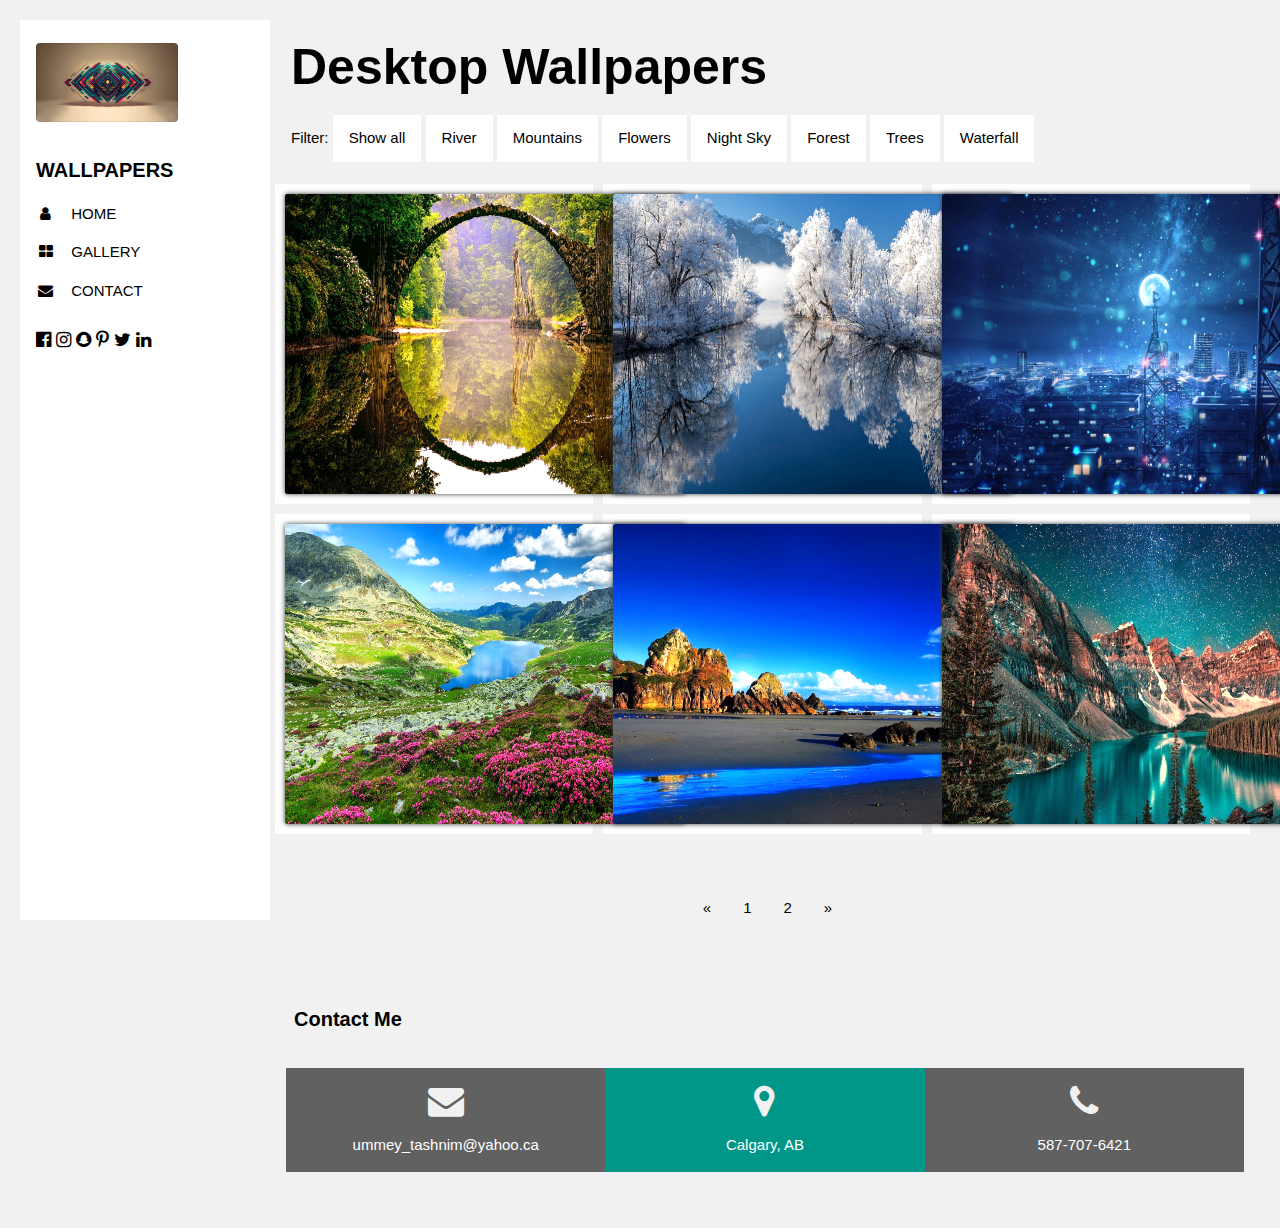
<file: index.html>
<!-- TO DO:
      - Home Option -> one large image with some text
      - Link all main page social media to mine
      - Once in img page:
        - social media links should be direct
        - implement download optionlink porfolio to go back gallery page
        - Have an option to save images 
      - Make multiple pages of the images - 6 images on each page -> redirect to new page once you click page "2"
      - Figure out a way to filter through both pages -> change visibility on "show all" maybe?
      - Saved images page
      - Login Option
      - (OPTIONAL) Make the clicked images a pop-up and darken the background
      - (OPTIONAL) Search Bar 
      - testing - manual & exploratory
      - update changes to GitHub page

      DONE:
      - Overall design of the interface
      - Create a sidebar
      - Sidebar options - jumps to that option on page
      - Social media links added
      - Fix the image spacing
      - Filtering based on buttons
      - Once in img page:
        - create a zoomed in image page
        - make sure it reloads the page to link to an updated version
        - get rid of all filter option except "Show all", which will act as the same button as "gallery"
      - Contact me footer
-->
<script src="script.js"></script>

<!DOCTYPE html>
<html>
<title>Desktop Wallpapers</title>
<meta charset="UTF-8">
<meta name="viewport" content="width=device-width, initial-scale=1">
<link rel="stylesheet" href="https://www.w3schools.com/w3css/4/w3.css">
<link rel="stylesheet" href="https://cdnjs.cloudflare.com/ajax/libs/font-awesome/4.7.0/css/font-awesome.min.css">
<link rel="stylesheet" href="style.css">
</head>
<body class="w3-light-grey w3-content" style="max-width:1600px"></body>

<!-- Sidebar/menu -->
<nav class="w3-sidebar w3-collapse w3-white w3-animate-left" style="z-index:3;width:250px;" id="mySidebar"><br>
  <div class="w3-container">
    <a href="#" onclick="w3_close()" class="w3-hide-large w3-right w3-jumbo w3-padding w3-hover-grey" title="close menu">
      <i class="fa fa-remove"></i>
    </a>
    <img src="images/thumbnail.jpg" style="width:65%;" class="w3-round"><br><br>
    <h4><b>WALLPAPERS</b></h4>
  </div>
  <!-- Jumps to the that part of the page -->
  <div class="w3-bar-block">
    <a href="home.html" href="#home" onclick="w3_close()" class="w3-bar-item w3-button w3-padding"><i class="fa fa-user fa-fw w3-margin-right"></i>HOME</a>
    <a href="index.html" href="#gallery" onclick="w3_close()" class="w3-bar-item w3-button w3-padding"><i class="fa fa-th-large fa-fw w3-margin-right"></i>GALLERY</a>
    <a href="#contact" onclick="w3_close()" class="w3-bar-item w3-button w3-padding"><i class="fa fa-envelope fa-fw w3-margin-right"></i>CONTACT</a>
  </div>
  <!-- Social Media Links -->
  <div class="w3-panel w3-large">
    <a href="https://facebook.com/" class="social-media-btn"><i class="fa fa-facebook-official w3-hover-opacity"></i></a>
    <a href="https://instagram.com/" class="social-media-btn"><i class="fa fa-instagram w3-hover-opacity"></i></a>
    <a href="https:snapchat.com/" class="social-media-btn"><i class="fa fa-snapchat w3-hover-opacity"></i></a>
    <a href="https://pinterest.ca/" class="social-media-btn"><i class="fa fa-pinterest-p w3-hover-opacity"></i></a>
    <a href="https://twitter.com/" class="social-media-btn"><i class="fa fa-twitter w3-hover-opacity"></i></a>
    <a href="https://linkedin.com/" class="social-media-btn"><i class="fa fa-linkedin w3-hover-opacity"></i></a>
  </div>
</nav>

<!-- Overlay effect when opening sidebar on small screens -->
<div class="w3-overlay w3-hide-large w3-animate-opacity" onclick="w3_close()" style="cursor:pointer" title="close side menu" id="myOverlay"></div>

<!-- !PAGE CONTENT! -->
<div class="w3-main" style="margin-left:255px">

  <!-- Header -->
<header id="Gallery">
  <span class="w3-button w3-hide-large w3-xxlarge w3-hover-text-grey" onclick="w3_open()"><i class="fa fa-bars"></i></span>
  <div class="w3-container">
  <h1><b>Desktop Wallpapers</b></h1>
  <!-- Filter Options -->
<div id="myBtnContainer">
  <p1> Filter: </p1>
  <button class="btn" onclick="filterSelection('all')"> Show all</button>
  <button class="btn" onclick="filterSelection('river')"> River</button>
  <button class="btn" onclick="filterSelection('mountain')"> Mountains</button>
  <button class="btn" onclick="filterSelection('flower')"> Flowers</button>
  <button class="btn" onclick="filterSelection('sky')"> Night Sky</button>
  <button class="btn" onclick="filterSelection('forest')"> Forest</button>
  <button class="btn" onclick="filterSelection('tree')"> Trees</button>
  <button class="btn" onclick="filterSelection('waterfall')"> Waterfall</button>
</div>
</div>
</header>

<!-- Gallery Grid -->
<!-- First Photo Grid-->
<br><div class="column river">
    <div class="content">
      <a href="image-page1.html">
        <img class=img  src="images/img1.jpg" alt="River"/>
      </a>
  </div>
</div>

<div class="column river">
  <div class="content">
    <a href="image-page2.html">
      <img class=img src="images/img2.jpg" alt="River">
     </a>
  </div>
</div>

<div class="column mountain">
  <div class="content">
    <a href="image-page3.html">
  <img class=img src="images/img3.jpg" alt="Mountain">
  </a>
</div>
</div>

<!--Second Photo Grid-->
  <div class="column mountain">
    <div class="content">
      <a href="image-page4.html">
      <img class=img src="images/img4.jpg" alt="Mountain">
    </a>
    </div>
  </div>

  <div class="column flower">
    <div class="content">
      <a href="image-page5.html">
    <img class=img src="images/img5.jpg" alt="Flower">
  </a>
    </div>
  </div>

  <div class="column river">
    <div class="content">
      <a href="image-page6.html">
    <img class=img src="images/img6.jpg" alt="River">
  </a>
    </div>
  </div>

  <!-- 
  <div class="column sky">
    <div class="content">
      <img src="images/img7.jpg" alt="Sky" width="400" height="300">
      <h4>Night Sky</h4>
      <p>Lorem ipsum dolor..</p>
    </div>
  </div>
  <div class="column forest">
    <div class="content">
    <img src="images/img8.jpg" alt="Forest" width="400" height="300">
      <h4>Forest</h4>
      <p>Lorem ipsum dolor..</p>
    </div>
  </div>
  <div class="column forest">
    <div class="content">
    <img src="images/img9.jpg" alt="Forest" width="400" height="300">
      <h4>Forest</h4>
      <p>Lorem ipsum dolor..</p>
    </div>
  </div>
  Third Photo Grid-->
  <!-- 
  <div class="column tree">
    <div class="content">
      <img src="images/img10.jpg" alt="Trees" width="400" height="300">
      <h4>Cherry Blossoms</h4>
      <p>Lorem ipsum dolor..</p>
    </div>
  </div>
  <div class="column waterfall">
    <div class="content">
    <img src="images/img11.jpg" alt="Waterfall" width="400" height="300" style="width:100%" class="w3-hover-opacity">
      <h4>Waterfall</h4>
      <p>Lorem ipsum dolor..</p>
    </div>
  </div>
  <div class="column sky">
    <div class="content">
    <img src="images/img12.jpg" alt="Night Sky" width="400" height="300" style="width:100%" class="w3-hover-opacity">
      <h4>Night Sky</h4>
      <p>Lorem ipsum dolor..</p>
    </div>
  </div>
Fourth Photo Grid-->

<!-- Pagination -->
<div class="w3-center w3-padding-32">
  <div class="w3-bar">
    <br><br>
    <a href="#" class="w3-bar-item w3-button w3-hover-black">«</a>
    <a href="index.html" href="#" class="w3-bar-item w3-button w3-hover-black">1</a>
    <a href="#" class="w3-bar-item w3-button w3-hover-black">2</a>
    <a href="#" class="w3-bar-item w3-button w3-hover-black">»</a>
  </div>
</div>
<!-- Download Button -->
  <!--
    <button class="w3-button w3-dark-grey w3-padding-large w3-margin-top w3-margin-bottom">
      <i class="fa fa-download w3-margin-right"></i>Download Wallpaper
    </button>
    -->

<!-- END GRID -->
</div>

<!-- End page content -->
</div>

<!-- END MAIN -->
</div>
  
<script>
filterSelection("all")
</script>

</body>

<footer class="footer" style="margin-left:250px">
  <!-- Contact Section -->
  <div class="w3-container w3-padding-large">
    <br>
    <h4 id="contact"><b>Contact Me</b></h4>
    <div class="w3-row-padding w3-center w3-padding-24" style="margin:0 -16px">
      <div class="w3-third w3-dark-grey">
        <p><i class="fa fa-envelope w3-xxlarge w3-text-light-grey"></i></p>
        <p>ummey_tashnim@yahoo.ca</p>
      </div>
      <div class="w3-third w3-teal">
        <p><i class="fa fa-map-marker w3-xxlarge w3-text-light-grey"></i></p>
        <p>Calgary, AB</p>
      </div>
      <div class="w3-third w3-dark-grey">
        <p><i class="fa fa-phone w3-xxlarge w3-text-light-grey"></i></p>
        <p>587-707-6421</p>
      </div>
  </div>
  </footer>
</html>
</file>
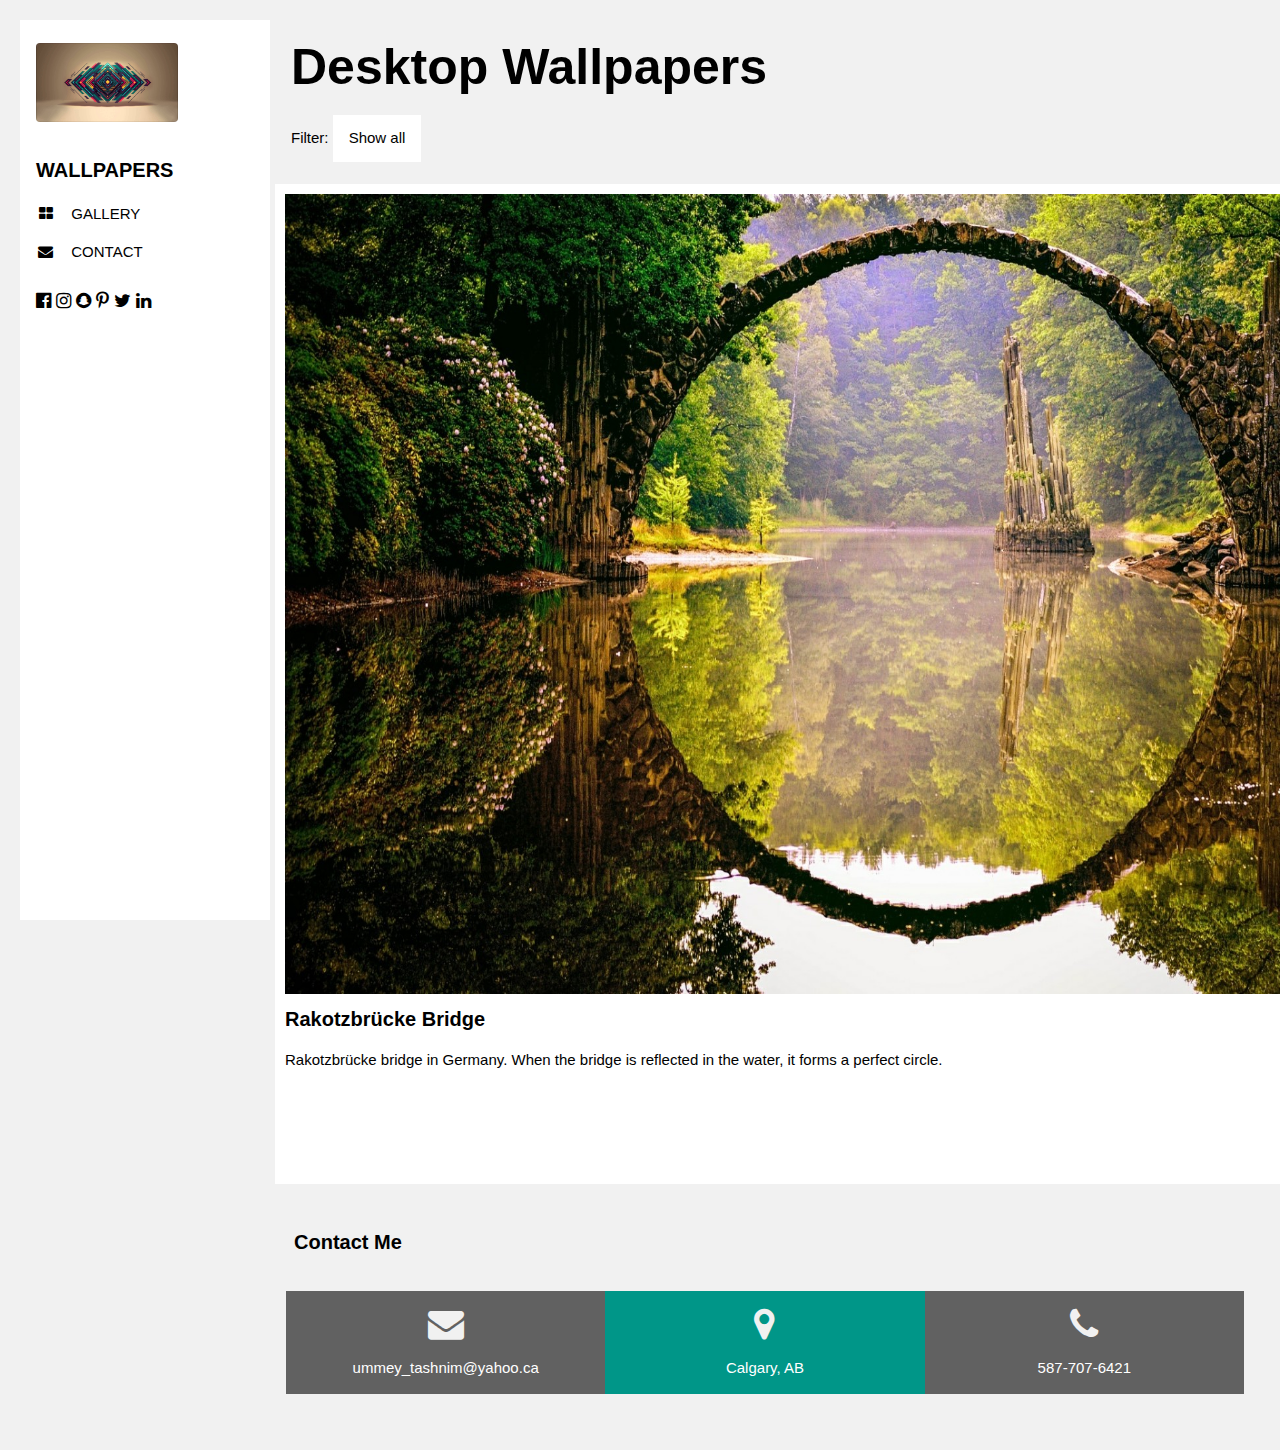
<file: image-page1.html>
<script src="script.js"></script>

<!DOCTYPE html>
<html>
<title>Desktop Wallpapers</title>
<meta charset="UTF-8">
<meta name="viewport" content="width=device-width, initial-scale=1">
<link rel="stylesheet" href="https://www.w3schools.com/w3css/4/w3.css">
<link rel="stylesheet" href="https://cdnjs.cloudflare.com/ajax/libs/font-awesome/4.7.0/css/font-awesome.min.css">
<link rel="stylesheet" href="style.css">
</head>
<body class="w3-light-grey w3-content" style="max-width:1600px"></body>

<!-- Sidebar/menu -->
<nav class="w3-sidebar w3-collapse w3-white w3-animate-left" style="z-index:3;width:250px;" id="mySidebar"><br>
  <div class="w3-container">
    <a href="#" onclick="w3_close()" class="w3-hide-large w3-right w3-jumbo w3-padding w3-hover-grey" title="close menu">
      <i class="fa fa-remove"></i>
    </a>
    <img src="images/thumbnail.jpg" style="width:65%;" class="w3-round"><br><br>
    <h4><b>WALLPAPERS</b></h4>
  </div>
  <!-- Jumps to the that part of the page -->
  <div class="w3-bar-block">
    <a href="index.html" href="#gallery" onclick="w3_close()" class="w3-bar-item w3-button w3-padding"><i class="fa fa-th-large fa-fw w3-margin-right"></i>GALLERY</a>
    <a href="#contact" onclick="w3_close()" class="w3-bar-item w3-button w3-padding"><i class="fa fa-envelope fa-fw w3-margin-right"></i>CONTACT</a>
  </div>
  <!-- Social Media Links -->
  <div class="w3-panel w3-large">
    <a href="https://facebook.com/" class="social-media-btn"><i class="fa fa-facebook-official w3-hover-opacity"></i></a>
    <a href="https://instagram.com/" class="social-media-btn"><i class="fa fa-instagram w3-hover-opacity"></i></a>
    <a href="https:snapchat.com/" class="social-media-btn"><i class="fa fa-snapchat w3-hover-opacity"></i></a>
    <a href="https://pinterest.ca/" class="social-media-btn"><i class="fa fa-pinterest-p w3-hover-opacity"></i></a>
    <a href="https://twitter.com/" class="social-media-btn"><i class="fa fa-twitter w3-hover-opacity"></i></a>
    <a href="https://linkedin.com/" class="social-media-btn"><i class="fa fa-linkedin w3-hover-opacity"></i></a>
  </div>
</nav>

<!-- Overlay effect when opening sidebar on small screens -->
<div class="w3-overlay w3-hide-large w3-animate-opacity" onclick="w3_close()" style="cursor:pointer" title="close side menu" id="myOverlay"></div>

<!-- !PAGE CONTENT! -->
<div class="w3-main" style="margin-left:255px">

  <!-- Header -->
<header id="portfolio">
  <span class="w3-button w3-hide-large w3-xxlarge w3-hover-text-grey" onclick="w3_open()"><i class="fa fa-bars"></i></span>
  <div class="w3-container">
  <h1><b>Desktop Wallpapers</b></h1>
  <!-- Filter Options -->
<div id="myBtnContainer">
  <p1> Filter: </p1>
  <a href="index.html"><button class="btn" onclick="filterSelection('all')">Show all</button></a>
</div>
</div>
</header>

<br>

<div class="column river">
<div class="img-pg-content">
<img src="images/img1.jpg" width="1260" height="800">
<h4><b>Rakotzbrücke Bridge</b></h4>
<p>Rakotzbrücke bridge in Germany. When the bridge is reflected in the water, it forms a perfect circle.</p>
</div>
</div>

<!-- End page content -->
</div>

<!-- END MAIN -->
</div>

<script>
    filterSelection("all")
    </script>
    
    </body>
    
    <footer class="footer" style="margin-left:250px">
      <!-- Contact Section -->
      <div class="w3-container w3-padding-large">
        <br>
        <h4 id="contact"><b>Contact Me</b></h4>
        <div class="w3-row-padding w3-center w3-padding-24" style="margin:0 -16px">
          <div class="w3-third w3-dark-grey">
            <p><i class="fa fa-envelope w3-xxlarge w3-text-light-grey"></i></p>
            <p>ummey_tashnim@yahoo.ca</p>
          </div>
          <div class="w3-third w3-teal">
            <p><i class="fa fa-map-marker w3-xxlarge w3-text-light-grey"></i></p>
            <p>Calgary, AB</p>
          </div>
          <div class="w3-third w3-dark-grey">
            <p><i class="fa fa-phone w3-xxlarge w3-text-light-grey"></i></p>
            <p>587-707-6421</p>
          </div>
      </div>
      </footer>
    </html>
</file>
<file: style.css>
* {
  box-sizing: border-box;
}

body {
  background-color: #f1f1f1;
  padding: 20px;
  font-family: Arial;
}

/* Center website */
.main {
  max-width: 1000px;
  margin: auto;
}

h1 {
  font-size: 50px;
  word-break: break-all;
}

.row {
  margin: 10px -16px;
}

/* Add padding BETWEEN each column */
.row,
.row > .column {
  padding: 8px;
}

/* Create three equal columns that floats next to each other */
.column {
  float: left;
  width: 33.33%;
  display: none; /* Hide all elements by default */
  padding-bottom: 10px;
  padding-right: 10px;
}

/* Clear floats after rows */ 
.row:after {
  content: "";
  display: table;
  clear: both;
}

/* Content */
.content {
  background-color: white;
  padding: 10px;
}

.img {
  border-radius: 2px;
  box-shadow: 0 0 5px #343436;
  filter:brightness(1.1);
  height: 300px;
  width: 400px;
}

.img-pg-content {
  background-color: white;
  padding: 10px;
  width:1280px;
  height:1000px;
}

/* The "show" class is added to the filtered elements */
.show {
  display: block;
}

/* Style the buttons */
.btn {
  border: none;
  outline: none;
  padding: 12px 16px;
  background-color: white;
  cursor: pointer;
}

.btn:hover {
  background-color: #ddd;
}

.btn.active {
  background-color: #666;
  color: white;
}
</file>
